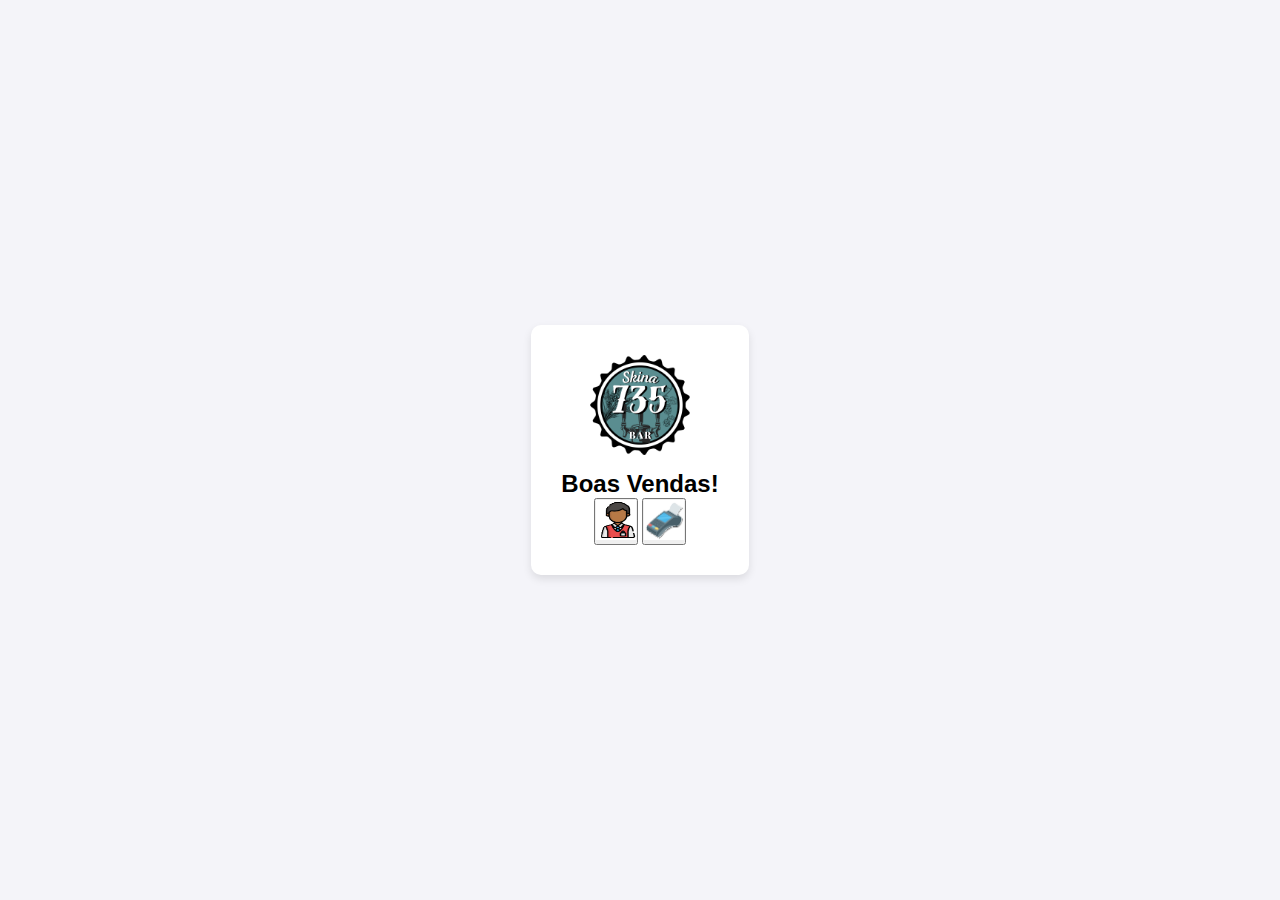
<file: index.html>
<!DOCTYPE html>
<html lang="pt-br">
<head>
    <meta charset="UTF-8">
    <meta name="viewport" content="width=device-width, initial-scale=1.0">
    <title>Skina 735 Bar</title>
    <link rel="stylesheet" href="style.css">
    <link rel="shortcut icon" href="Logo.png" type="image/x-icon">
    <script src="teste.js"></script>
    
</head>
<body>
    <div class="form-container">
        <img src="Logo.png" alt="Logo Skina 735 Bar" class="logo"> 
        <h2>Boas Vendas!</h2>
        <form id="pedidoForm">
            <button type="button" onclick="window.location.href='https://profpatlopes.github.io/skina735bar/pedidocompra';"><img src="vend.png" alt="Imprimir" width="40" height="40"></button>
            <button type="button" onclick="window.location.href='https://profpatlopes.github.io/skina735bar/pedidovenda';"><img src="maq.png" alt="Imprimir" width="40" height="40"></button>
        </form>
    </div>
</body>

</html>
</file>
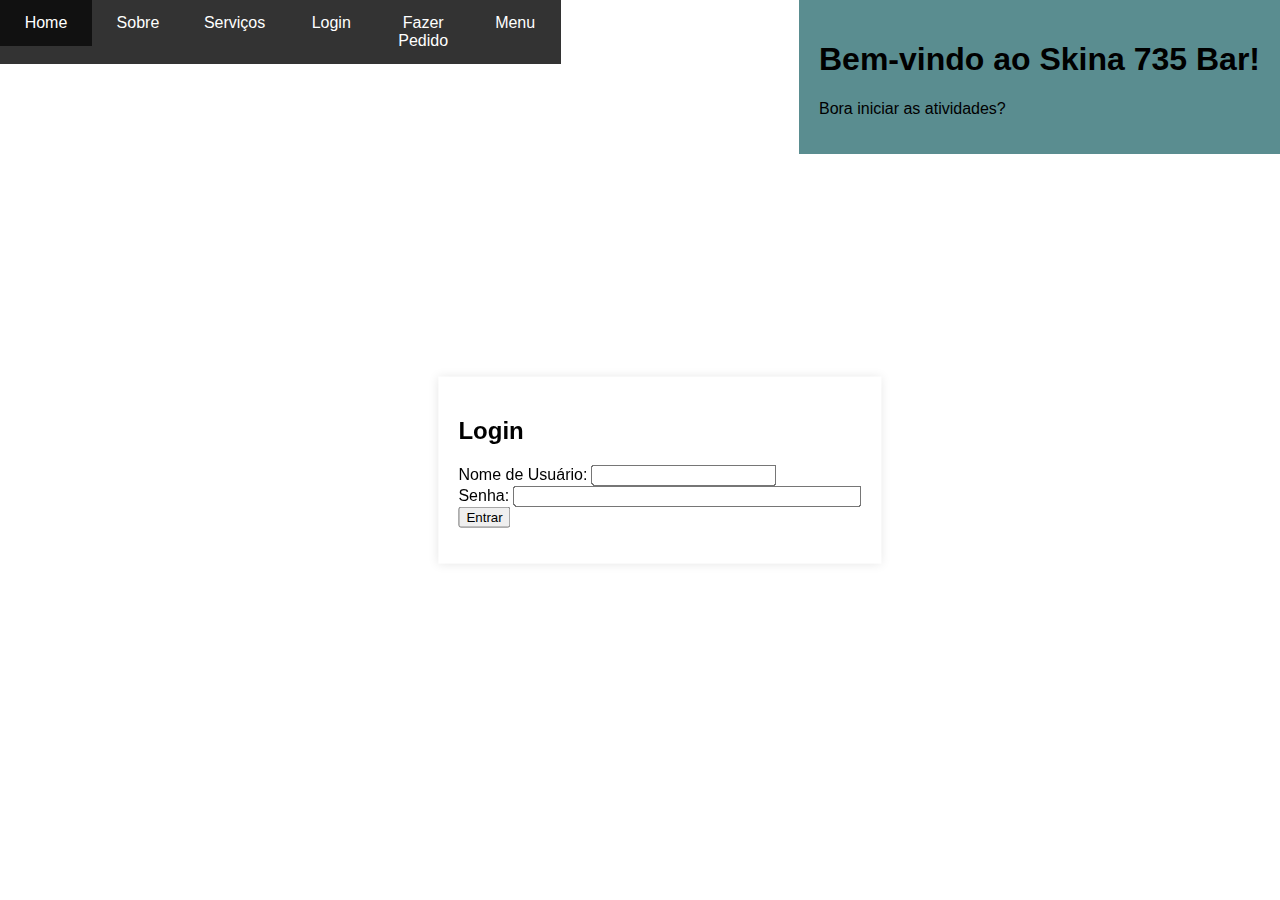
<file: antigoindex.html>
<!DOCTYPE html>
<html lang="pt-br">
<head>
    <meta charset="UTF-8">
    <meta name="viewport" content="width=device-width, initial-scale=1.0">
    <title>Skina 735 Bar</title>
    <link rel="stylesheet" href="estilo.css">
    <link rel="shortcut icon" href="Logo.png" type="image/x-icon">
    <script src="script.js"></script>
    <script src="login.js"></script>
</head>
<body>
    <header>
        <nav class="menu-horizontal">
            <ul>
                <li><a href="#">Home</a></li>
                <li><a href="#">Sobre</a></li>
                <li><a href="#">Serviços</a></li>
                <li><a href="#">Login</a></li>
                <li><a href="estagio.html">Fazer Pedido</a></li> 
                <li><a href="#" id="menu-toggle">Menu</a></li>
            </ul>
        </nav>

       
        <div class="login-container">
            <h2>Login</h2>
            <form id="loginForm">
                <label for="username">Nome de Usuário:</label>
                <input type="text" id="username" name="username" required>
                <br>
                <label for="password">Senha:</label>
                <input type="password" id="password" name="password" required>
                <br>
                <button type="submit">Entrar</button>
            </form>
            <p id="loginMessage"></p>
        </div>
    </header>

    <main>
        <section class="conteudo">
            <h1>Bem-vindo ao Skina 735 Bar!</h1>
            <p>Bora iniciar as atividades?</p>
        </section>
    </main>
</body>
</html>
</file>
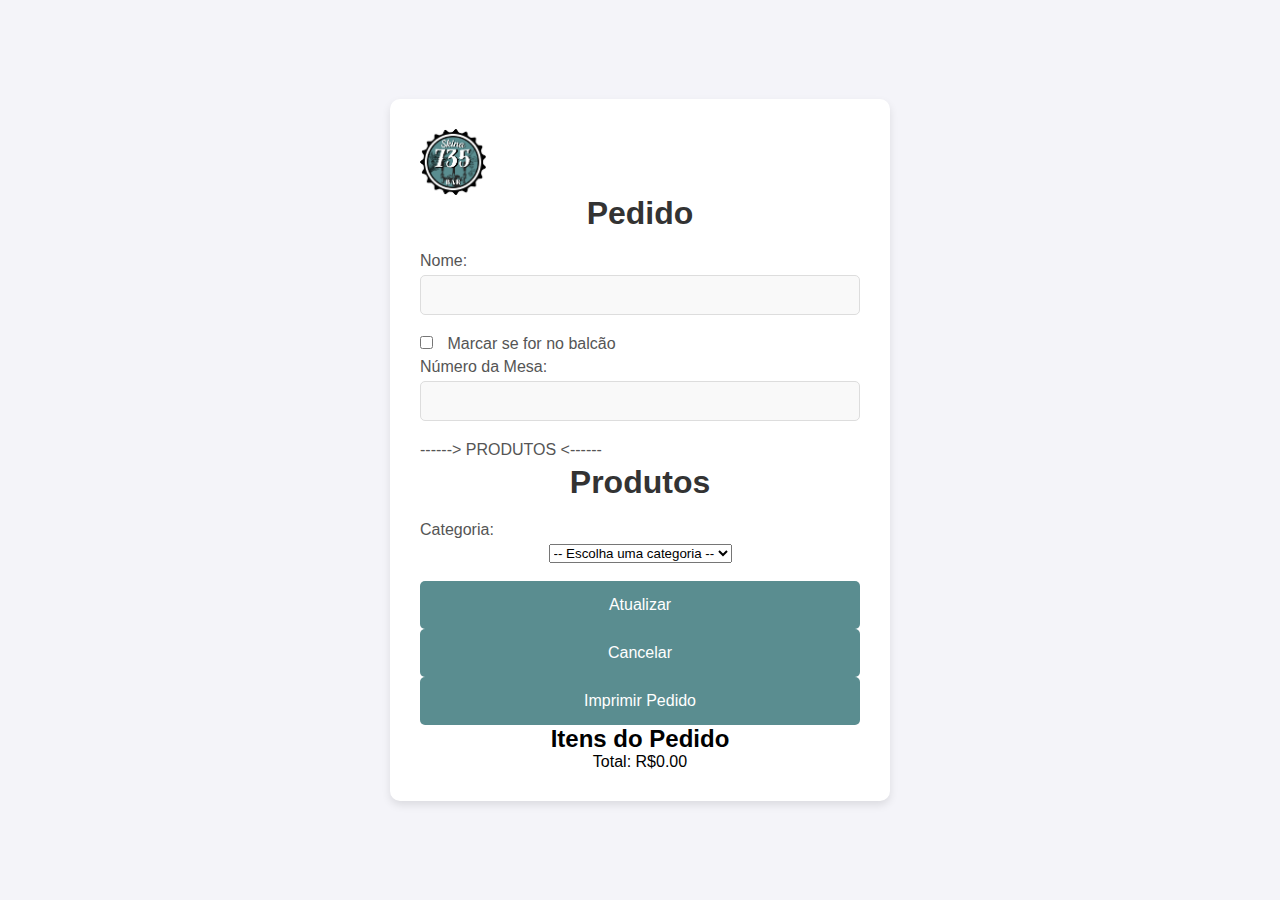
<file: comanda.html>
<!DOCTYPE html>
<html lang="pt-br">
<head>
    <meta charset="UTF-8">
    <meta name="viewport" content="width=device-width, initial-scale=1.0">
    <title>Pedido</title>
    <link rel="stylesheet" href="style.css">
    <link rel="shortcut icon" href="Logo.png" type="image/x-icon">
    <script src="comanda.js" defer></script>
</head>
<body>
    <div class="form-container">
        <img src="Logo.png" alt="Logo Skina 735 Bar" class="logo_comanda"> 
        <h1>Pedido</h1>
        <form id="pedidoForm">
            
            <label for="nome">Nome:</label>
            <input type="text" id="nome" name="nome" required><br>
            <div id="balcao_container">
                <label for="balcao">
                    <input type="checkbox" id="balcao" name="balcao" onclick="toggleMesa()">
                    Marcar se for no balcão
                </label>
            </div>
            <div id="numero_mesa_field">
                <label for="numero_mesa">Número da Mesa:</label>
                <input type="number" id="numero_mesa" name="numero_mesa" min="1" oninput="toggleBalcao()">
            </div>
            <label>------> PRODUTOS <------ </label>
            <div class="formulario">
                <h1>Produtos</h1>
                <label for="categoria">Categoria:</label>
                <select id="categoria" onchange="exibirProdutos()">
                    <option value="">-- Escolha uma categoria --</option>
                    <option value="bebidas">Bebidas</option>
                    <option value="porcoes">Porções</option>
                    <option value="diversos">Diversos</option>
                </select>
                <div class="produtos" id="listaProdutos">
                    <!-- Produtos serão exibidos aqui -->
                </div>
        
            </div>

        </br>
            <input type="button" value="Atualizar" onclick="adicionarItens()">
            <input type="button" value="Cancelar" onclick="limparCampos()">
            <input type="button" value="Imprimir Pedido" onclick="imprimirPedido()">
        </form>
        <div class="painel" id="painelPedidos">
            <h2>Itens do Pedido</h2>
            <ul id="itensPedido"></ul>
            <p class="total">Total: R$<span id="totalCompra">0.00</span></p>
        </div>
    </div>
</body>
</html>
</file>
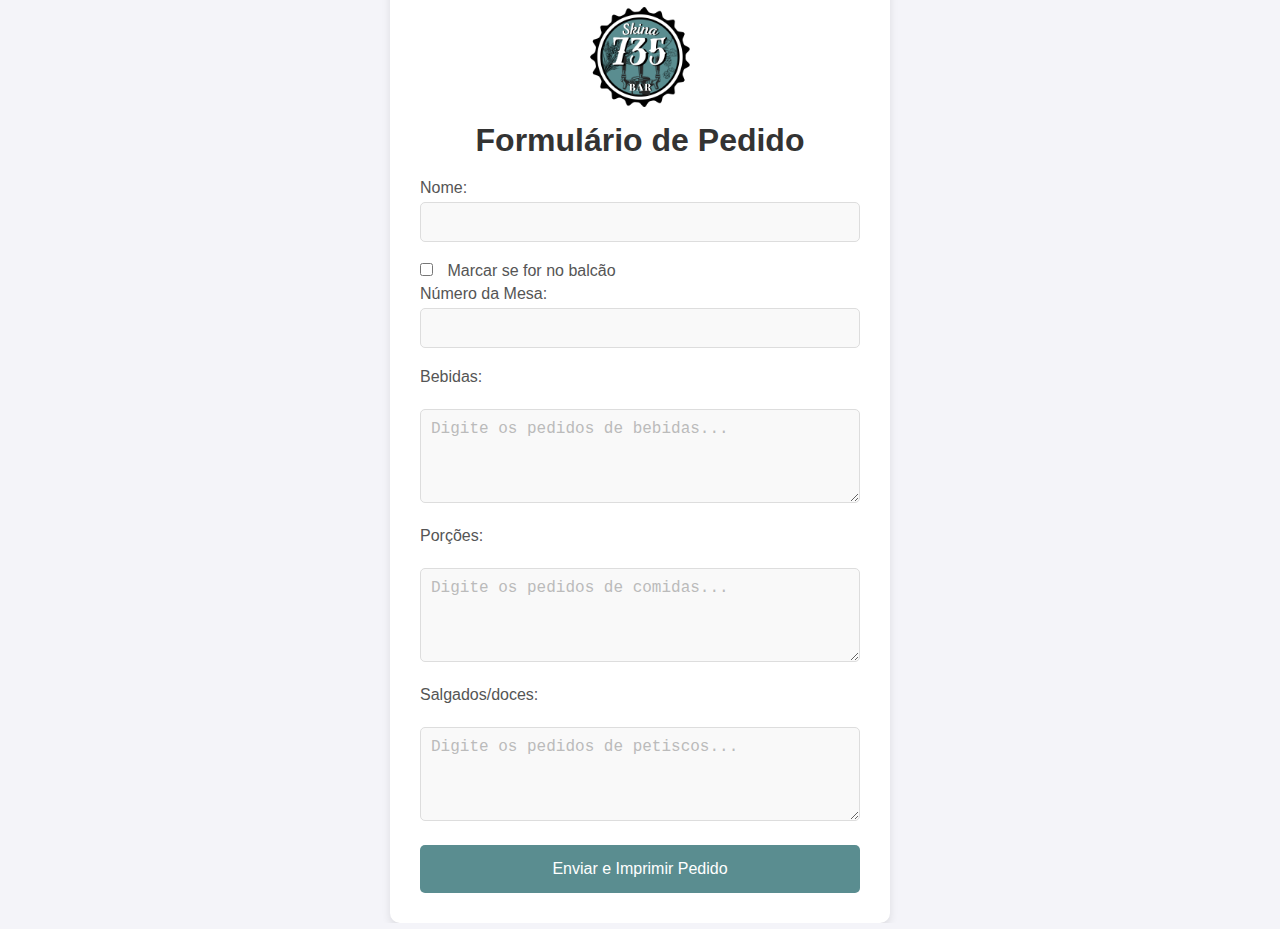
<file: estagio.html>
<!DOCTYPE html>
<html lang="pt-br">
<head>
    <meta charset="UTF-8">
    <meta name="viewport" content="width=device-width, initial-scale=1.0">
    <title>Pedido</title>
    <link rel="stylesheet" href="estagio.css">
    <link rel="shortcut icon" href="Logo.png" type="image/x-icon">
    <script src="estagio.js" defer></script>
</head>
<body>
    <div class="form-container">
        <img src="Logo.png" alt="Logo Skina 735 Bar" class="logo"> 
        <h1>Formulário de Pedido</h1>
        <form id="pedidoForm">
            
            <label for="nome">Nome:</label>
            <input type="text" id="nome" name="nome" required><br>

            
            <div id="balcao_container">
                <label for="balcao">
                    <input type="checkbox" id="balcao" name="balcao" onclick="toggleMesa()">
                    Marcar se for no balcão
                </label>
            </div>

           
            <div id="numero_mesa_field">
                <label for="numero_mesa">Número da Mesa:</label>
                <input type="number" id="numero_mesa" name="numero_mesa" min="1" oninput="toggleBalcao()">
            </div>

            
            <label for="pedidos_bar">Bebidas: </label><br>
            <textarea id="pedidos_bar" name="pedidos_bar" rows="4" placeholder="Digite os pedidos de bebidas..."></textarea><br>

            
            <label for="pedidos_cozinha">Porções: </label><br>
            <textarea id="pedidos_cozinha" name="pedidos_cozinha" rows="4" placeholder="Digite os pedidos de comidas..."></textarea><br>

           
            <label for="pedidos_caixa">Salgados/doces: </label><br>
            <textarea id="pedidos_caixa" name="pedidos_caixa" rows="4" placeholder="Digite os pedidos de petiscos..."></textarea><br>

            
            <input type="button" value="Enviar e Imprimir Pedido" onclick="imprimirPedido()">
        </form>
    </div>
</body>
</html>
</file>
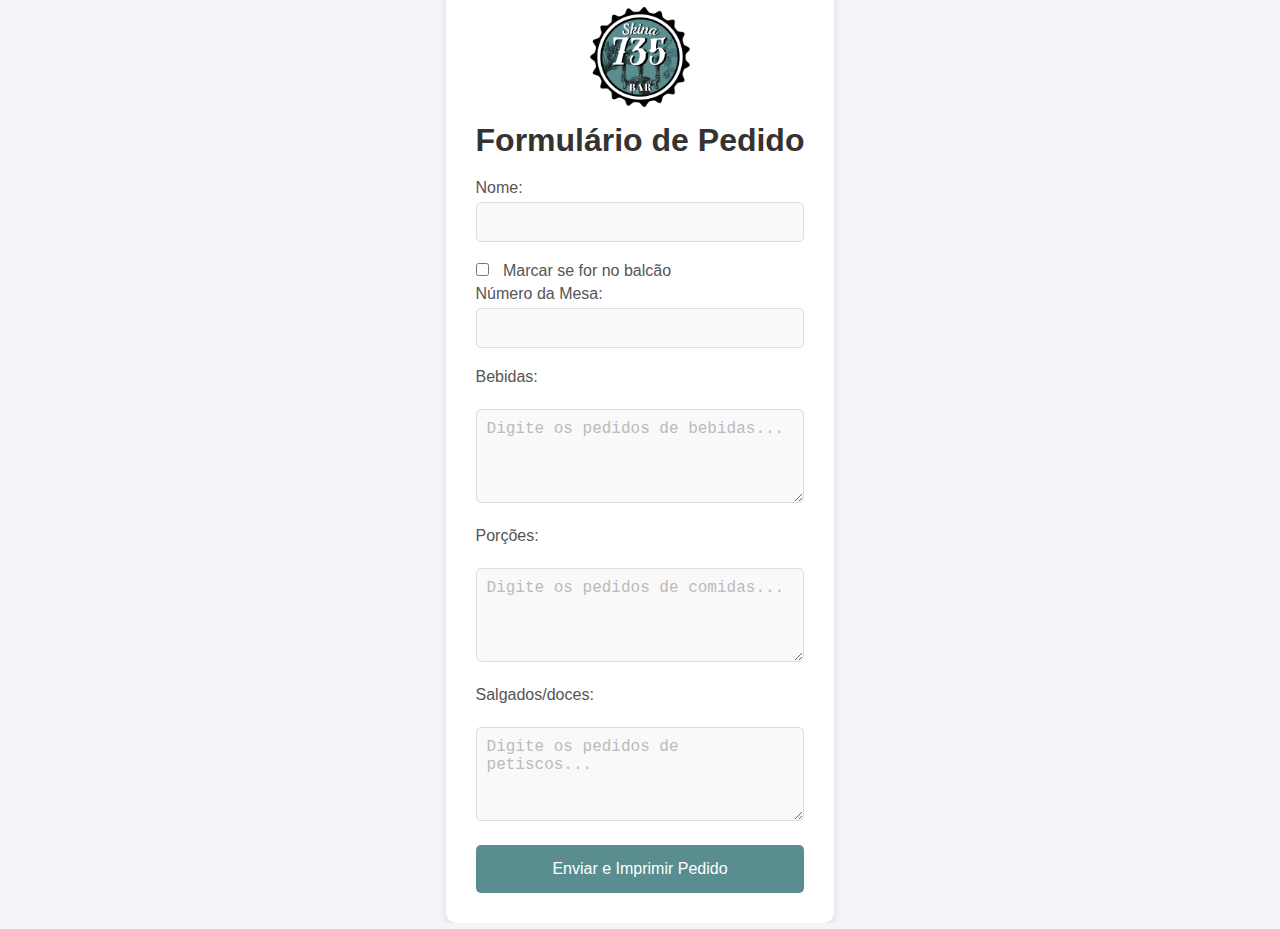
<file: pedido.html>
<!DOCTYPE html>
<html lang="pt-br">
<head>
    <meta charset="UTF-8">
    <meta name="viewport" content="width=device-width, initial-scale=1.0">
    <title>Pedido</title>
    <link rel="stylesheet" href="style.css">
    <link rel="shortcut icon" href="Logo.png" type="image/x-icon">
    <script src="script.js" defer></script>
</head>
<body>
    <div class="form-container">
        <img src="Logo.png" alt="Logo Skina 735 Bar" class="logo"> 
        <h1>Formulário de Pedido</h1>
        <form id="pedidoForm">
            
            <label for="nome">Nome:</label>
            <input type="text" id="nome" name="nome" required><br>

            
            <div id="balcao_container">
                <label for="balcao">
                    <input type="checkbox" id="balcao" name="balcao" onclick="toggleMesa()">
                    Marcar se for no balcão
                </label>
            </div>

           
            <div id="numero_mesa_field">
                <label for="numero_mesa">Número da Mesa:</label>
                <input type="number" id="numero_mesa" name="numero_mesa" min="1" oninput="toggleBalcao()">
            </div>

            
            <label for="pedidos_bar">Bebidas: </label><br>
            <textarea id="pedidos_bar" name="pedidos_bar" rows="4" placeholder="Digite os pedidos de bebidas..."></textarea><br>

            
            <label for="pedidos_cozinha">Porções: </label><br>
            <textarea id="pedidos_cozinha" name="pedidos_cozinha" rows="4" placeholder="Digite os pedidos de comidas..."></textarea><br>

           
            <label for="pedidos_caixa">Salgados/doces: </label><br>
            <textarea id="pedidos_caixa" name="pedidos_caixa" rows="4" placeholder="Digite os pedidos de petiscos..."></textarea><br>

            
            <input type="button" value="Enviar e Imprimir Pedido" onclick="imprimirPedido()">
        </form>
    </div>
</body>
</html>
</file>
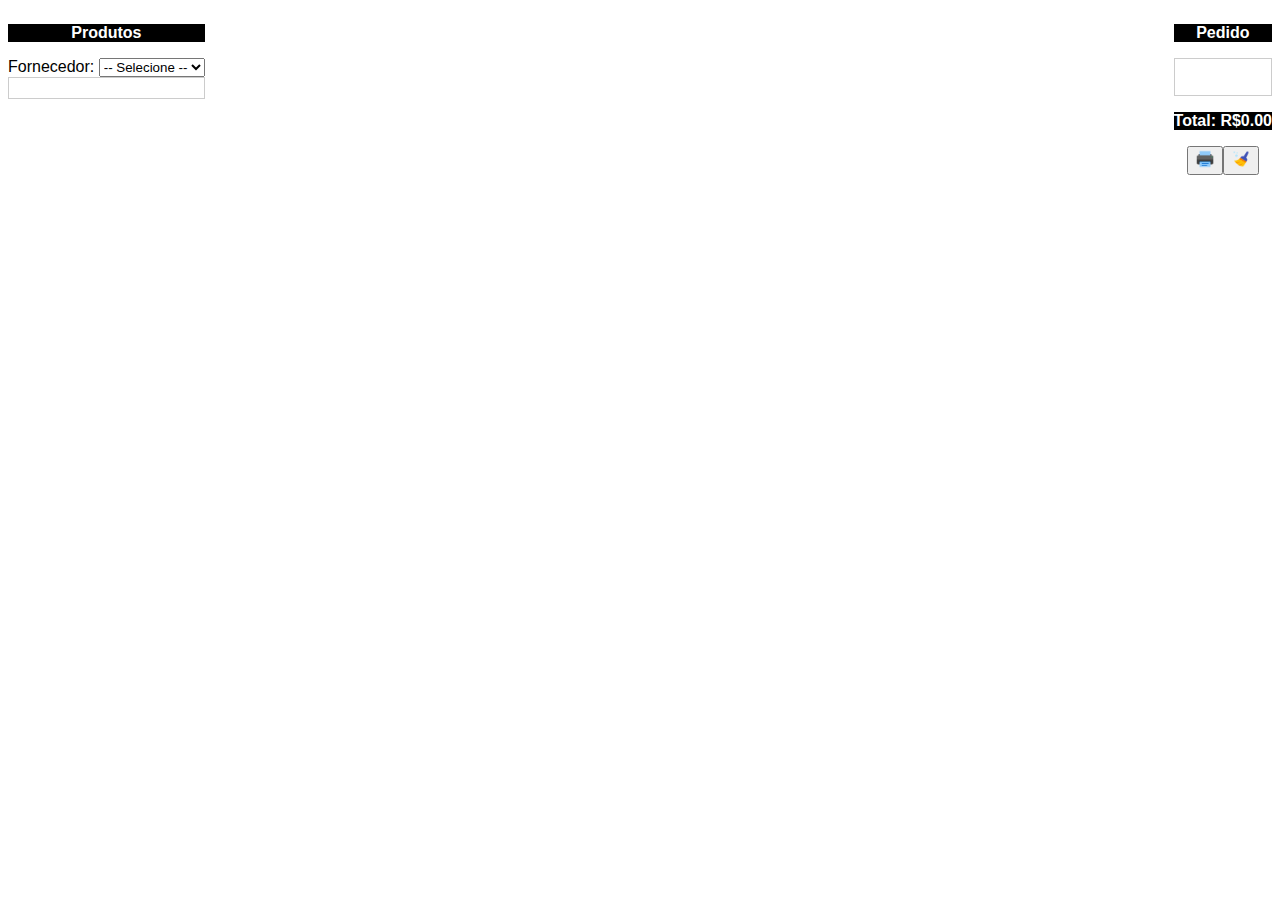
<file: pedidocompra.html>
<!DOCTYPE html>
<html lang="pt-br">
<head>
    <meta charset="UTF-8">
    <meta name="viewport" content="width=device-width, initial-scale=1.0">
    <title>Pedido Compra</title>
    <link rel="shortcut icon" href="Logo.png" type="image/x-icon">
    <script src="pedidocompra.js"></script>
    <link rel="stylesheet" href="pedidovenda.css">
</head>
<body>
       <div class="formulario">
        <p style="background-color: black; color: white;text-align: center; font-size: 16px;"><strong>Produtos</strong></p>
        <label for="categoria">Fornecedor:</label>
        <select id="categoria" onchange="exibirProdutos()">
            <option value="">-- Selecione --</option>
            <option value="coca">Coca-Cola</option>
            <option value="skol">Skol</option>
            <option value="conti">Conti</option>
            <option value="bhrama">Bhrama</option>
            <option value="hei">Heineken</option>
            <option value="amistel">Amistel</option>
            
        </select>
        <div class="produtos" id="listaProdutos">
            <table style='width: auto'>
            <!-- Produtos serão exibidos aqui -->
            </table> 
        </div>
        </div>
    <div class="painel" id="painelPedidos">
        <p style="background-color: black; color: white;text-align: center; font-size: 16px;"><strong>Pedido</strong></p>
        <div class="conf">
        <ul id="itensPedido"></ul>
        </div>
        <p class="total"style="background-color: black; color: white;text-align: center; font-size: 16px;">Total: R$<span id="totalCompra">0.00</span></p>
        <center><button class="botao" onclick="imprimirPedidoCompra()"><img src="imprimi.png" alt="Imprimir" width="20" height="20"></button><button class="botao" onclick="limparCampos()"><img src="cancela.png" alt="Cancelar" width="20" height="20"></button></center>
    </div>
    
</body>
</html>
</file>
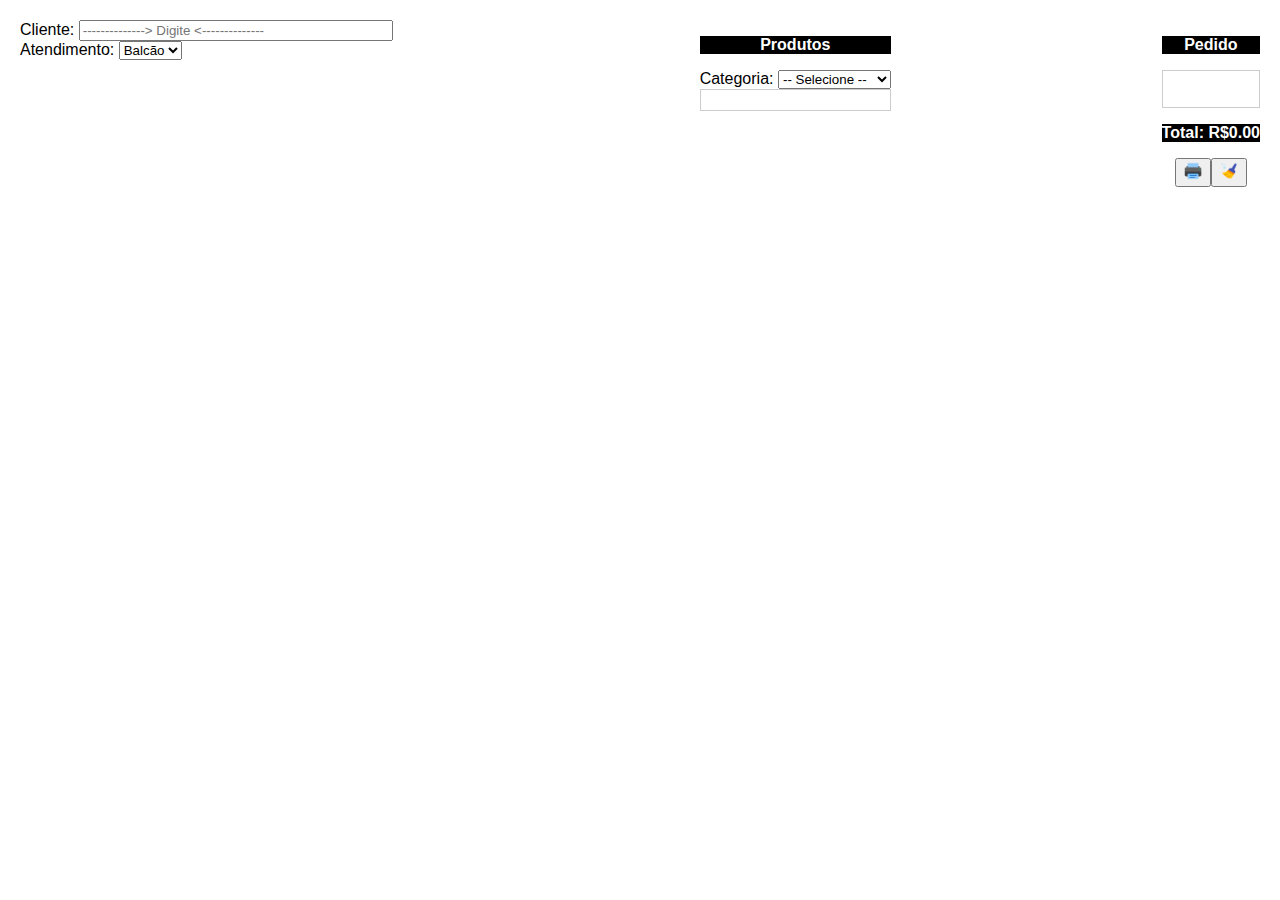
<file: teste.html>
<!DOCTYPE html>
<html lang="pt-br">
<head>
    <meta charset="UTF-8">
    <meta name="viewport" content="width=device-width, initial-scale=1.0">
    <title>Gerar Pedido</title>
    <link rel="shortcut icon" href="Logo.png" type="image/x-icon">
    <script src="teste.js"></script>
    <link rel="stylesheet" href="teste.css">
</head>
<body>
    
        <div class="informacoes-cliente">
                <label for="nomeCliente">Cliente:</label>
                    <input type="text" style="width: 75%" id="nomeCliente" placeholder="--------------> Digite <--------------">
                <label for="tipoPedido">Atendimento:</label>
                    <select id="tipoPedido" onchange="habilitarNumeroMesa()">
                        <option value="balcao">Balcão</option>
                        <option value="mesa">Mesa</option>
                    </select>
    
                <div id="campoMesa" style="display: none;">
                    <label for="numeroMesa">Mesa:</label>
                    <input type="number" style="width: 30%" id="numeroMesa" min="1" placeholder=">-- Número --<">
                </div>
    
        </div>
        <div class="formulario">
        <p style="background-color: black; color: white;text-align: center; font-size: 16px;"><strong>Produtos</strong></p>
        <label for="categoria">Categoria:</label>
        <select id="categoria" onchange="exibirProdutos()">
            <option value="">-- Selecione --</option>
            <option value="cerveja">Cerveja</option>
            <option value="refri">Refrigerante</option>
            <option value="suco">Suco</option>
            <option value="dose">Dose</option>
            <option value="outras">Outras bebidas</option>
            <option value="diversos">Diversos</option>
            <option value="porcoes">Porções</option>
        </select>
        <div class="produtos" id="listaProdutos">
            <table style='width: auto'>
            <!-- Produtos serão exibidos aqui -->
            </table> 
        </div>
        </div>
    <div class="painel" id="painelPedidos">
        <p style="background-color: black; color: white;text-align: center; font-size: 16px;"><strong>Pedido</strong></p>
        <div class="conf">
        <ul id="itensPedido"></ul>
        </div>
        <p class="total"style="background-color: black; color: white;text-align: center; font-size: 16px;">Total: R$<span id="totalCompra">0.00</span></p>
        <center><button class="botao" onclick="imprimirPedido2()"><img src="imprimi.png" alt="Imprimir" width="20" height="20"></button><button class="botao" onclick="limparCampos()"><img src="cancela.png" alt="Cancelar" width="20" height="20"></button></center>
    </div>
    
</body>
</html>
</file>
<file: estilo.css>
/* Configuração padrão para telas maiores */
body {
    display: flex;
    flex-direction: row;
    justify-content: space-between;
    margin: 20px;
}

/* Ajustes para telas menores (como smartphones) */
@media (max-width: 768px) {
    body {
        flex-direction: column; /* Empilhar elementos verticalmente */
        margin: 10px;
    }

    .formulario, .painel {
        width: 100%; /* Cada um ocupa 100% da largura */
        margin-bottom: 20px; /* Espaço entre os blocos */
    }

    .formulario {
        padding: 10px;
    }

    .painel {
        padding: 10px;
        border: 1px solid #ccc;
    }

    .mensagem-inicial {
        font-size: 1em;
        padding: 10px;
    }

    .produto {
        flex-direction: column;
        align-items: flex-start;
    }
}

/* Ajustes para telas muito pequenas */
@media (max-width: 480px) {
    .total {
        font-size: 1em;
    }

    .botao {
        width: 100%; /* Botões ocupam toda a largura */
        margin: 5px 0; /* Espaço entre os botões */
        padding: 10px;
    }
}

/* login */
.login-container {
    margin: 20px;
}
/* Estilo padrão */
body {
    font-family: Arial, sans-serif;
    margin: 0;
    padding: 0;
}
.login-container {
    position: fixed;
    top: 50%;
    left: 50%;
    transform: translate(-50%, -50%);
    background-color: white;
    padding: 20px;
    box-shadow: 0 0 10px rgba(0, 0, 0, 0.1);
    z-index: 1000;
}
.blur-background {
    filter: blur(5px);
}
.hidden {
    display: none;
}
/* Estilo para o emoji de copo de cerveja como máscara de senha */
 input::-webkit-input-placeholder {
    font-family: 'Emoji';
}
input[type="password"] {
    font-family: 'Emoji';
}
/* Menu horizontal */
.menu-horizontal {
    background-color: #333;
}

.menu-horizontal ul {
    display: flex;
    list-style-type: none;
    margin: 0;
    padding: 0;
}

.menu-horizontal li {
    flex: 1;
}

.menu-horizontal a {
    display: block;
    color: white;
    text-align: center;
    padding: 14px 20px;
    text-decoration: none;
}

.menu-horizontal a:hover {
    background-color: #111;
}

/* Layout principal */
main {
    display: flex;
}

/* Menu vertical */
.menu-vertical {
    width: 200px;
    background: linear-gradient(180deg, #5a8d90 0%, #111 100%);
    position: fixed;
    top: 0;
    left: -200px;
    height: 100%;
    overflow-y: auto;
    transition: left 0.3s ease-in-out;
}

.menu-vertical ul {
    list-style-type: none;
    margin: 0;
    padding: 0;
}

.menu-vertical a {
    display: block;
    color: white;
    padding: 14px 20px;
    text-decoration: none;
}

.menu-vertical a:hover {
    
    background-color: #333;
}

/* Conteúdo principal */
.conteudo {
    flex-grow: 1;
    padding: 20px;
    background-color:#5a8d90;
}

.menu-vertical.active {
    left: 0;
}
</file>
<file: pedidovenda.css>
.produto,table tr:nth-child(odd) {
    background-color: #f2f2f2; /* Cor cinza clara para linhas ímpares */
}

.produto,table tr:nth-child(even) {
    background-color: #ffffff; /* Cor branca para linhas pares */
}

input[type="text"] {
    width: auto; /* Define a lautoargura */
}
.produto,input[type="text"] {
    width: 15%; /* Define a lautoargura */
}
select[type="text"] {
    width: auto; /* Define a largura */
}


/* Ajustes para telas menores (como smartphones) */
.produto, .item{
    width: 100%;
    font-size:18px;
}
.produto, .quant{
    width: 30%;
}

@media (max-width: 768px) {
    body {
        flex-direction: column; /* Empilhar elementos verticalmente */
        margin: 10px;
    }

    .formulario, .painel {
        width: 100%; /* Cada um ocupa 100% da largura */
        
    }


    .mensagem-inicial {
        font-size: 1em;
        padding: 10px;
    }

    .produto {
        display: grid;
        grid-template-columns: repeat(auto-fit, minmax(100px, 1fr));
        grid-auto-rows: minmax(100px, auto); 
    }
}

/* Ajustes para telas muito pequenas */
@media (max-width: 480px) {
    .total {
        font-size: 1em;
    }

    .botao {
        width: 100%; /* Botões ocupam toda a largura */
        margin: 5px 0; /* Espaço entre os botões */
        padding: 10px;
    }
}

body {
            font-family: Arial, sans-serif;
            /*margin: 20px;*/
            display: flex;
            justify-content: space-between;
        }
        
        .conf {
            border: 1px solid #ccc;
            padding: 10px;
            height: fit-content;
        }
        .total {
            font-size: 1.2em;
            font-weight: bold;
        }
        .valor-produto {
            margin-left: 10px;
            font-weight: bold;
        }
        .botao {
            width:auto;
        }
        
        #listaProdutos {
            max-height: 300px; /* Ajuste o tamanho conforme necessário */
            overflow-y: auto;
            border: 1px solid #ccc; /* Opcional: para melhor visualização */
            padding: 10px; /* Espaçamento interno opcional */
        }
</file>
<file: teste.css>
.produto,table tr:nth-child(odd) {
    background-color: #f2f2f2; /* Cor cinza clara para linhas ímpares */
}

.produto,table tr:nth-child(even) {
    background-color: #ffffff; /* Cor branca para linhas pares */
}
body {
    display: flex;
    flex-direction: row;
    justify-content: space-between;
    margin: 20px;
}
input[type="text"] {
    width: auto; /* Define a lautoargura */
}
.produto,input[type="text"] {
    width: 15%; /* Define a lautoargura */
}
select[type="text"] {
    width: auto; /* Define a largura */
}


/* Ajustes para telas menores (como smartphones) */
.produto, .item{
    width: 100%;
}
.produto, .quant{
    width: 30%;
}

@media (max-width: 768px) {
    body {
        flex-direction: column; /* Empilhar elementos verticalmente */
        margin: 10px;
    }

    .formulario, .painel {
        width: 100%; /* Cada um ocupa 100% da largura */
        
    }


    .mensagem-inicial {
        font-size: 1em;
        padding: 10px;
    }

    .produto {
        display: grid;
        grid-template-columns: repeat(auto-fit, minmax(100px, 1fr));
        grid-auto-rows: minmax(100px, auto); 
    }
}

/* Ajustes para telas muito pequenas */
@media (max-width: 480px) {
    .total {
        font-size: 1em;
    }

    .botao {
        width: 100%; /* Botões ocupam toda a largura */
        margin: 5px 0; /* Espaço entre os botões */
        padding: 10px;
    }
}

body {
            font-family: Arial, sans-serif;
            /*margin: 20px;*/
            display: flex;
            justify-content: space-between;
        }
        
        .conf {
            border: 1px solid #ccc;
            padding: 10px;
            height: fit-content;
        }
        .total {
            font-size: 1.2em;
            font-weight: bold;
        }
        .valor-produto {
            margin-left: 10px;
            font-weight: bold;
        }
        .botao {
            width:auto;
        }
        
        #listaProdutos {
            max-height: 300px; /* Ajuste o tamanho conforme necessário */
            overflow-y: auto;
            border: 1px solid #ccc; /* Opcional: para melhor visualização */
            padding: 10px; /* Espaçamento interno opcional */
        }
</file>
<file: style.css>
/* Reset básico */
* {
    margin: 0;
    padding: 0;
    box-sizing: border-box;
}

/* Corpo da página */
body {
    font-family: 'Arial', sans-serif;
    background-color: #f4f4f9;
    display: flex;
    justify-content: center;
    align-items: center;
    height: 100vh;
    margin: 0;
}

/* Container do formulário */
.form-container {
    background-color: #fff;
    padding: 30px;
    border-radius: 10px;
    box-shadow: 0 4px 8px rgba(0, 0, 0, 0.1);
    max-width: 500px;
    text-align: center;
}

/* Logo Reduzida */
.logo {
    width: 100px;  /* Logo menor */
    display: block;
    margin: 0 auto 15px auto;
}
input[type="number"] {
    width: 25%; /* Ajuste para o tamanho desejado */
}
.logo_comanda {
    width: 15%;  /* Logo menor */
    display: block;
    
}
/* Título */
h1 {
    font-size: 2rem;
    color: #333;
    margin-bottom: 20px;
}

/* Labels */
label {
    font-size: 1rem;
    color: #555;
    margin-bottom: 5px;
    display: block;
    text-align: left;
}

/* Inputs e Textarea */
input[type="text"],
input[type="number"],
input[type="date"],
textarea {
    width: 100%;
    padding: 10px;
    margin-bottom: 20px;
    border: 1px solid #ddd;
    border-radius: 5px;
    font-size: 1rem;
    background-color: #f9f9f9;
    transition: all 0.3s ease;
}

input[type="text"]:focus,
input[type="number"]:focus,
input[type="date"]:focus,
textarea:focus {
    border-color: #3498db;
    background-color: #fff;
    outline: none;
}

textarea {
    resize: vertical;
}

/* Checkbox */
input[type="checkbox"] {
    margin-right: 10px;
}

/* Botão */
input[type="button"] {
    background-color: #5a8d90;
    color: #fff;
    border: none;
    padding: 15px 20px;
    font-size: 1rem;
    border-radius: 5px;
    cursor: pointer;
    width: 100%;
    transition: background-color 0.3s ease;
}

input[type="button"]:hover {
    background-color: #2980b9;
}

/* Estilo para o campo de pedidos */
textarea::placeholder {
    color: #bbb;
}
</file>
<file: estagio.css>
/* Reset básico */
* {
    margin: 0;
    padding: 0;
    box-sizing: border-box;
}

/* Corpo da página */
body {
    font-family: 'Arial', sans-serif;
    background-color: #f4f4f9;
    display: flex;
    justify-content: center;
    align-items: center;
    height: 100vh;
    margin: 0;
}

/* Container do formulário */
.form-container {
    background-color: #fff;
    padding: 30px;
    border-radius: 10px;
    box-shadow: 0 4px 8px rgba(0, 0, 0, 0.1);
    width: 100%;
    max-width: 500px;
    text-align: center;
}

/* Logo Reduzida */
.logo {
    width: 100px;  /* Logo menor */
    display: block;
    margin: 0 auto 15px auto;
}
input[type="number"] {
    width: 25%; /* Ajuste para o tamanho desejado */
}
.logo_comanda {
    width: 15%;  /* Logo menor */
    display: block;
    
}
/* Título */
h1 {
    font-size: 2rem;
    color: #333;
    margin-bottom: 20px;
}

/* Labels */
label {
    font-size: 1rem;
    color: #555;
    margin-bottom: 5px;
    display: block;
    text-align: left;
}

/* Inputs e Textarea */
input[type="text"],
input[type="number"],
input[type="date"],
textarea {
    width: 100%;
    padding: 10px;
    margin-bottom: 20px;
    border: 1px solid #ddd;
    border-radius: 5px;
    font-size: 1rem;
    background-color: #f9f9f9;
    transition: all 0.3s ease;
}

input[type="text"]:focus,
input[type="number"]:focus,
input[type="date"]:focus,
textarea:focus {
    border-color: #3498db;
    background-color: #fff;
    outline: none;
}

textarea {
    resize: vertical;
}

/* Checkbox */
input[type="checkbox"] {
    margin-right: 10px;
}

/* Botão */
input[type="button"] {
    background-color: #5a8d90;
    color: #fff;
    border: none;
    padding: 15px 20px;
    font-size: 1rem;
    border-radius: 5px;
    cursor: pointer;
    width: 100%;
    transition: background-color 0.3s ease;
}

input[type="button"]:hover {
    background-color: #2980b9;
}

/* Estilo para o campo de pedidos */
textarea::placeholder {
    color: #bbb;
}
</file>
